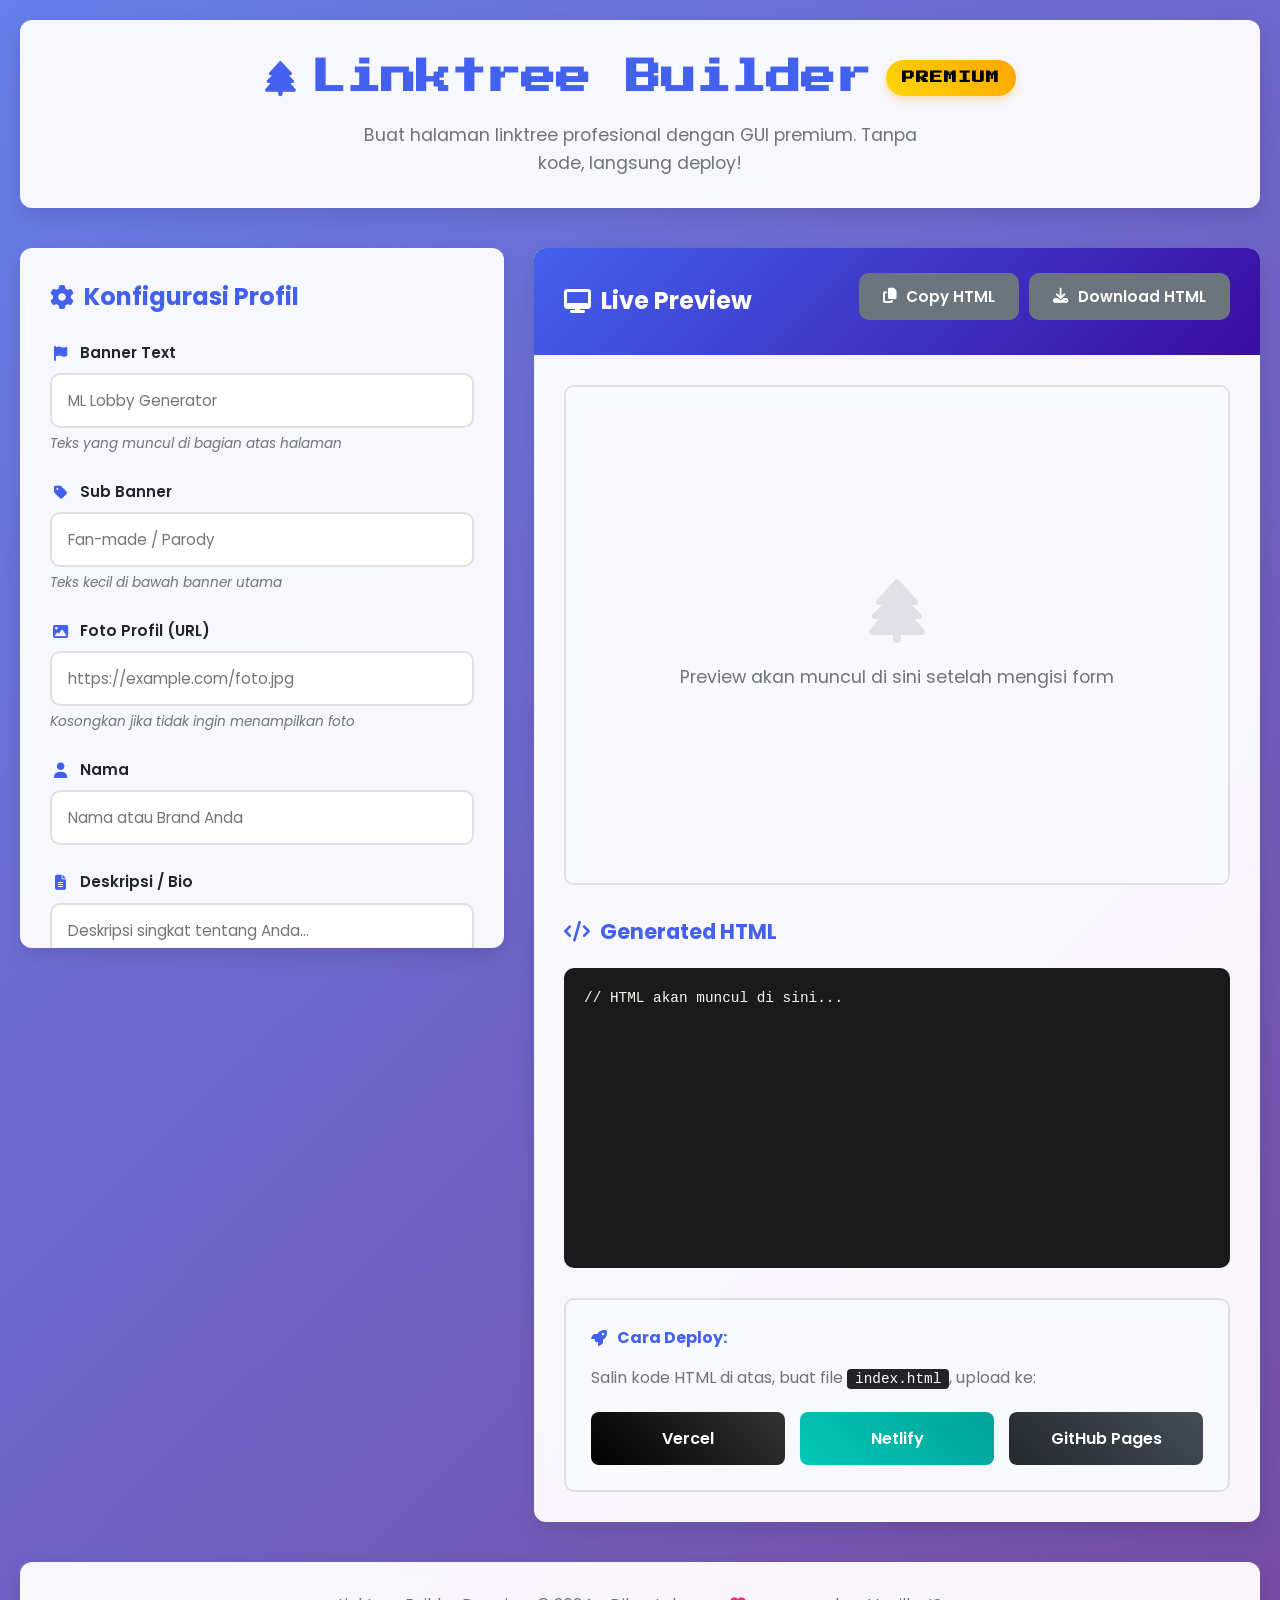
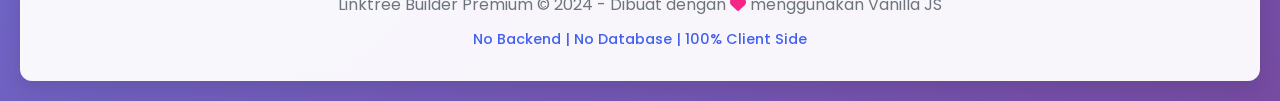
<file: index.html>
<!DOCTYPE html>
<html lang="id">
<head>
    <meta charset="UTF-8">
    <meta name="viewport" content="width=device-width, initial-scale=1.0">
    <title>Linktree Builder Premium</title>
    <!-- Google Fonts -->
    <link rel="preconnect" href="https://fonts.googleapis.com">
    <link rel="preconnect" href="https://fonts.gstatic.com" crossorigin>
    <link href="https://fonts.googleapis.com/css2?family=Poppins:wght@300;400;500;600;700&family=Press+Start+2P&display=swap" rel="stylesheet">
    <!-- Font Awesome -->
    <link rel="stylesheet" href="https://cdnjs.cloudflare.com/ajax/libs/font-awesome/6.5.1/css/all.min.css">
    <!-- Custom CSS -->
    <link rel="stylesheet" href="style.css">
    <link rel="icon" href="data:image/svg+xml,<svg xmlns=%22http://www.w3.org/2000/svg%22 viewBox=%220 0 100 100%22><text y=%22.9em%22 font-size=%2290%22>🌐</text></svg>">
</head>
<body>
    <div class="container">
        <!-- Header -->
        <header class="header">
            <h1><i class="fas fa-tree"></i> Linktree Builder <span class="premium-badge">PREMIUM</span></h1>
            <p class="subtitle">Buat halaman linktree profesional dengan GUI premium. Tanpa kode, langsung deploy!</p>
        </header>

        <!-- Main App Container -->
        <main class="app-container">
            <!-- Sidebar Form -->
            <div class="sidebar">
                <section class="form-section">
                    <h2><i class="fas fa-cog"></i> Konfigurasi Profil</h2>
                    
                    <!-- Banner Text -->
                    <div class="form-group">
                        <label for="bannerText"><i class="fas fa-flag"></i> Banner Text</label>
                        <input type="text" id="bannerText" placeholder="ML Lobby Generator" autocomplete="off">
                        <small class="input-hint">Teks yang muncul di bagian atas halaman</small>
                    </div>

                    <!-- Sub Banner -->
                    <div class="form-group">
                        <label for="subBanner"><i class="fas fa-tag"></i> Sub Banner</label>
                        <input type="text" id="subBanner" placeholder="Fan-made / Parody" autocomplete="off">
                        <small class="input-hint">Teks kecil di bawah banner utama</small>
                    </div>

                    <!-- Profile Image -->
                    <div class="form-group">
                        <label for="img"><i class="fas fa-image"></i> Foto Profil (URL)</label>
                        <input type="text" id="img" placeholder="https://example.com/foto.jpg" autocomplete="off">
                        <small class="input-hint">Kosongkan jika tidak ingin menampilkan foto</small>
                    </div>

                    <!-- Name -->
                    <div class="form-group">
                        <label for="nama"><i class="fas fa-user"></i> Nama</label>
                        <input type="text" id="nama" placeholder="Nama atau Brand Anda" autocomplete="off">
                    </div>

                    <!-- Bio -->
                    <div class="form-group">
                        <label for="deskripsi"><i class="fas fa-file-alt"></i> Deskripsi / Bio</label>
                        <textarea id="deskripsi" placeholder="Deskripsi singkat tentang Anda..." rows="3" autocomplete="off"></textarea>
                    </div>

                    <!-- Ticker / Waktu (Versi Sederhana) -->
                    <div class="form-group">
                        <label><i class="fas fa-clock"></i> Ticker / Waktu</label>
                        
                        <div class="simple-ticker-options">
                            <label class="simple-ticker-option">
                                <input type="radio" name="tickerType" value="static" checked>
                                <div class="ticker-option-content">
                                    <i class="fas fa-font"></i>
                                    <span>Static Text</span>
                                </div>
                            </label>
                            
                            <label class="simple-ticker-option">
                                <input type="radio" name="tickerType" value="digital">
                                <div class="ticker-option-content">
                                    <i class="fas fa-clock"></i>
                                    <span>Jam Digital</span>
                                </div>
                            </label>
                            
                            <label class="simple-ticker-option">
                                <input type="radio" name="tickerType" value="none">
                                <div class="ticker-option-content">
                                    <i class="fas fa-times"></i>
                                    <span>Tidak Ada</span>
                                </div>
                            </label>
                        </div>
                        
                        <div id="static-ticker-container" class="ticker-input-container active">
                            <input type="text" id="tickerText" placeholder="2 | : 13 : 22" autocomplete="off">
                            <small class="input-hint">Format bebas, contoh: 2 | : 13 : 22</small>
                        </div>
                        
                        <div id="digital-ticker-container" class="ticker-input-container">
                            <div class="timezone-select">
                                <label>Zona Waktu:</label>
                                <select id="timezone">
                                    <option value="local">Local Time (Browser)</option>
                                    <option value="Asia/Jakarta">WIB (Jakarta)</option>
                                    <option value="Asia/Makassar">WITA (Makassar)</option>
                                    <option value="Asia/Jayapura">WIT (Jayapura)</option>
                                </select>
                            </div>
                        </div>
                    </div>

                    <!-- Important Notice Box -->
                    <div class="form-group">
                        <label><i class="fas fa-exclamation-triangle"></i> Informasi Penting</label>
                        <div class="dynamic-container" id="notice-container">
                            <!-- Dynamic content will be added here -->
                        </div>
                        <button type="button" id="add-notice" class="btn-secondary">
                            <i class="fas fa-plus"></i> Tambah Informasi
                        </button>
                        <small class="input-hint">Informasi penting dalam box (contoh: Website GRATIS 100%)</small>
                    </div>

                    <!-- Social Media with Checkbox (Improved) -->
                    <div class="form-group">
                        <label><i class="fas fa-check-square"></i> Media Sosial (dengan Checkbox)</label>
                        <div class="dynamic-container" id="medsos-checkbox-container">
                            <!-- Dynamic content will be added here -->
                        </div>
                        <button type="button" id="add-medsos-checkbox" class="btn-secondary">
                            <i class="fas fa-plus"></i> Tambah Media Sosial dengan Checkbox
                        </button>
                        <small class="input-hint">Media sosial dengan checkbox yang stylish</small>
                    </div>

                    <!-- Regular Social Media -->
                    <div class="form-group">
                        <label><i class="fas fa-hashtag"></i> Media Sosial (Biasa)</label>
                        <div class="dynamic-container" id="medsos-container">
                            <!-- Dynamic content will be added here -->
                        </div>
                        <button type="button" id="add-medsos" class="btn-secondary">
                            <i class="fas fa-plus"></i> Tambah Media Sosial
                        </button>
                    </div>

                    <!-- Custom Links -->
                    <div class="form-group">
                        <label><i class="fas fa-link"></i> Custom Links</label>
                        <div class="dynamic-container" id="links-container">
                            <!-- Dynamic content will be added here -->
                        </div>
                        <button type="button" id="add-link" class="btn-secondary">
                            <i class="fas fa-plus"></i> Tambah Link
                        </button>
                    </div>

                    <!-- Footer Text -->
                    <div class="form-group">
                        <label for="footer"><i class="fas fa-copyright"></i> Footer Text</label>
                        <input type="text" id="footer" placeholder="© 2024 Your Brand" autocomplete="off">
                    </div>

                    <!-- Template Selector -->
                    <div class="form-group">
                        <label><i class="fas fa-palette"></i> Template Style</label>
                        <div class="template-selector" id="template-selector">
                            <div class="template-option active" data-template="1">
                                <div class="template-preview pixel"></div>
                                <span>Pixel Modern</span>
                            </div>
                            <div class="template-option" data-template="2">
                                <div class="template-preview minimal"></div>
                                <span>Minimal Clean</span>
                            </div>
                            <div class="template-option" data-template="3">
                                <div class="template-preview neon"></div>
                                <span>Cyber Neon</span>
                            </div>
                        </div>
                        <input type="hidden" id="template" value="1">
                    </div>

                    <!-- Action Buttons -->
                    <div class="form-actions">
                        <button id="preview-btn" class="btn-primary">
                            <i class="fas fa-eye"></i> Preview & Generate HTML
                        </button>
                        <button id="reset-btn" class="btn-secondary">
                            <i class="fas fa-redo"></i> Reset Form
                        </button>
                    </div>
                </section>

                <!-- Instructions -->
                <aside class="instructions">
                    <h3><i class="fas fa-lightbulb"></i> Cara Menggunakan:</h3>
                    <ol>
                        <li>Isi semua field di atas</li>
                        <li>Klik "Preview & Generate HTML"</li>
                        <li>Salin atau download HTML</li>
                        <li>Upload ke Vercel/Netlify sebagai static site</li>
                    </ol>
                </aside>
            </div>

            <!-- Preview Section -->
            <div class="preview-section">
                <div class="preview-header">
                    <h2><i class="fas fa-desktop"></i> Live Preview</h2>
                    <div class="preview-actions">
                        <button id="copy-btn" class="btn-success" disabled>
                            <i class="fas fa-copy"></i> Copy HTML
                        </button>
                        <button id="download-btn" class="btn-success" disabled>
                            <i class="fas fa-download"></i> Download HTML
                        </button>
                    </div>
                </div>

                <!-- Preview Container -->
                <div class="preview-container">
                    <div class="iframe-container">
                        <div class="iframe-placeholder" id="iframe-placeholder">
                            <i class="fas fa-tree"></i>
                            <p>Preview akan muncul di sini setelah mengisi form</p>
                        </div>
                        <iframe id="preview-frame" title="Live Preview" srcdoc=""></iframe>
                    </div>

                    <!-- Output Section -->
                    <div class="output-section">
                        <h3><i class="fas fa-code"></i> Generated HTML</h3>
                        <div class="code-container">
                            <pre id="html-output">// HTML akan muncul di sini...</pre>
                            <div class="copy-overlay" id="copy-overlay">
                                <i class="fas fa-check"></i> Copied!
                            </div>
                        </div>
                        
                        <!-- Deploy Info -->
                        <div class="deploy-info">
                            <h4><i class="fas fa-rocket"></i> Cara Deploy:</h4>
                            <p>Salin kode HTML di atas, buat file <code>index.html</code>, upload ke:</p>
                            <div class="deploy-buttons">
                                <a href="https://vercel.com" target="_blank" rel="noopener noreferrer" class="deploy-btn vercel">Vercel</a>
                                <a href="https://netlify.com" target="_blank" rel="noopener noreferrer" class="deploy-btn netlify">Netlify</a>
                                <a href="https://github.com" target="_blank" rel="noopener noreferrer" class="deploy-btn github">GitHub Pages</a>
                            </div>
                        </div>
                    </div>
                </div>
            </div>
        </main>

        <!-- Footer -->
        <footer class="footer">
            <p>Linktree Builder Premium &copy; 2024 - Dibuat dengan <i class="fas fa-heart"></i> menggunakan Vanilla JS</p>
            <p class="footer-note">No Backend | No Database | 100% Client Side</p>
        </footer>
    </div>

    <!-- JavaScript -->
    <script src="main.js"></script>
</body>
</html>
</file>
<file: style.css>
/* Reset & Base Styles */
* {
    margin: 0;
    padding: 0;
    box-sizing: border-box;
}

:root {
    --primary-color: #4361ee;
    --secondary-color: #3a0ca3;
    --accent-color: #f72585;
    --success-color: #4cc9f0;
    --light-color: #f8f9fa;
    --dark-color: #212529;
    --gray-color: #6c757d;
    --border-radius: 12px;
    --box-shadow: 0 8px 20px rgba(0, 0, 0, 0.1);
    --transition: all 0.3s ease;
}

body {
    font-family: 'Poppins', sans-serif;
    background: linear-gradient(135deg, #667eea 0%, #764ba2 100%);
    color: var(--dark-color);
    line-height: 1.6;
    min-height: 100vh;
    padding: 20px;
}

.container {
    max-width: 1400px;
    margin: 0 auto;
}

/* Header */
.header {
    text-align: center;
    margin-bottom: 40px;
    padding: 30px;
    background: rgba(255, 255, 255, 0.95);
    border-radius: var(--border-radius);
    box-shadow: var(--box-shadow);
    backdrop-filter: blur(10px);
}

.header h1 {
    font-family: 'Press Start 2P', cursive;
    color: var(--primary-color);
    margin-bottom: 15px;
    font-size: 2.2rem;
    display: flex;
    align-items: center;
    justify-content: center;
    gap: 15px;
}

.premium-badge {
    background: linear-gradient(45deg, #FFD700, #FFA500);
    color: #000;
    padding: 8px 16px;
    border-radius: 50px;
    font-size: 0.8rem;
    font-weight: 700;
    letter-spacing: 1px;
    text-transform: uppercase;
    box-shadow: 0 4px 8px rgba(255, 165, 0, 0.3);
}

.subtitle {
    color: var(--gray-color);
    font-size: 1.1rem;
    max-width: 600px;
    margin: 0 auto;
}

/* Main App Container */
.app-container {
    display: grid;
    grid-template-columns: 1fr 1.5fr;
    gap: 30px;
    margin-bottom: 40px;
}

@media (max-width: 1024px) {
    .app-container {
        grid-template-columns: 1fr;
    }
}

/* Sidebar */
.sidebar {
    background: rgba(255, 255, 255, 0.95);
    border-radius: var(--border-radius);
    padding: 30px;
    box-shadow: var(--box-shadow);
    backdrop-filter: blur(10px);
    max-height: calc(100vh - 200px);
    overflow-y: auto;
    position: sticky;
    top: 20px;
}

.sidebar::-webkit-scrollbar {
    width: 6px;
}

.sidebar::-webkit-scrollbar-track {
    background: #f1f1f1;
    border-radius: 10px;
}

.sidebar::-webkit-scrollbar-thumb {
    background: var(--primary-color);
    border-radius: 10px;
}

/* Form Sections */
.form-section h2 {
    color: var(--primary-color);
    margin-bottom: 25px;
    font-size: 1.5rem;
    display: flex;
    align-items: center;
    gap: 10px;
}

.form-group {
    margin-bottom: 25px;
}

.form-group label {
    display: flex;
    align-items: center;
    gap: 10px;
    font-weight: 600;
    color: var(--dark-color);
    margin-bottom: 8px;
    font-size: 0.95rem;
}

.form-group i {
    color: var(--primary-color);
    width: 20px;
    text-align: center;
}

input[type="text"],
input[type="url"],
textarea,
select {
    width: 100%;
    padding: 14px 16px;
    border: 2px solid #e0e0e0;
    border-radius: 10px;
    font-family: 'Poppins', sans-serif;
    font-size: 0.95rem;
    transition: var(--transition);
    background: white;
}

input[type="text"]:focus,
input[type="url"]:focus,
textarea:focus,
select:focus {
    outline: none;
    border-color: var(--primary-color);
    box-shadow: 0 0 0 3px rgba(67, 97, 238, 0.1);
}

.input-hint {
    display: block;
    margin-top: 5px;
    color: var(--gray-color);
    font-size: 0.85rem;
    font-style: italic;
}

/* Simple Ticker Options */
.simple-ticker-options {
    display: grid;
    grid-template-columns: repeat(3, 1fr);
    gap: 10px;
    margin-bottom: 15px;
}

.simple-ticker-option {
    position: relative;
    cursor: pointer;
}

.simple-ticker-option input[type="radio"] {
    position: absolute;
    opacity: 0;
    width: 0;
    height: 0;
}

.ticker-option-content {
    background: white;
    border: 2px solid #e0e0e0;
    border-radius: 10px;
    padding: 15px;
    text-align: center;
    transition: var(--transition);
    display: flex;
    flex-direction: column;
    align-items: center;
    gap: 8px;
}

.ticker-option-content i {
    font-size: 1.2rem;
    color: var(--gray-color);
}

.simple-ticker-option input[type="radio"]:checked + .ticker-option-content {
    border-color: var(--primary-color);
    background: rgba(67, 97, 238, 0.05);
    color: var(--primary-color);
}

.simple-ticker-option input[type="radio"]:checked + .ticker-option-content i {
    color: var(--primary-color);
}

.ticker-input-container {
    display: none;
    animation: fadeIn 0.3s ease;
}

.ticker-input-container.active {
    display: block;
}

@keyframes fadeIn {
    from {
        opacity: 0;
        transform: translateY(-10px);
    }
    to {
        opacity: 1;
        transform: translateY(0);
    }
}

.timezone-select {
    margin-top: 15px;
}

.timezone-select label {
    display: block;
    margin-bottom: 8px;
    font-weight: 500;
}

/* Dynamic Containers */
.dynamic-container {
    background: #f8f9fa;
    border-radius: 8px;
    padding: 15px;
    margin-bottom: 10px;
    border: 1px dashed #dee2e6;
}

.dynamic-item {
    background: white;
    border-radius: 8px;
    padding: 15px;
    margin-bottom: 10px;
    border: 1px solid #e0e0e0;
    position: relative;
}

.dynamic-item:last-child {
    margin-bottom: 0;
}

.dynamic-item-header {
    display: flex;
    justify-content: space-between;
    align-items: center;
    margin-bottom: 10px;
}

.dynamic-item-title {
    font-weight: 600;
    color: var(--primary-color);
    font-size: 0.9rem;
}

.remove-btn {
    background: var(--accent-color);
    color: white;
    border: none;
    width: 28px;
    height: 28px;
    border-radius: 50%;
    cursor: pointer;
    display: flex;
    align-items: center;
    justify-content: center;
    transition: var(--transition);
    font-size: 0.8rem;
}

.remove-btn:hover {
    background: #d63384;
    transform: rotate(90deg);
}

.dynamic-item-content {
    display: grid;
    gap: 10px;
}

/* Stylish Checkbox for Social Media */
.stylish-checkbox {
    display: flex;
    align-items: center;
    gap: 10px;
    margin: 10px 0;
}

.stylish-checkbox input[type="checkbox"] {
    display: none;
}

.stylish-checkbox .checkbox-label {
    display: flex;
    align-items: center;
    gap: 10px;
    cursor: pointer;
    padding: 10px 15px;
    background: white;
    border: 2px solid #e0e0e0;
    border-radius: 10px;
    transition: var(--transition);
    width: 100%;
}

.stylish-checkbox .checkbox-label:hover {
    border-color: var(--primary-color);
    transform: translateY(-2px);
    box-shadow: 0 4px 12px rgba(0, 0, 0, 0.1);
}

.stylish-checkbox .checkbox-custom {
    width: 22px;
    height: 22px;
    border: 2px solid var(--primary-color);
    border-radius: 6px;
    display: flex;
    align-items: center;
    justify-content: center;
    transition: var(--transition);
    position: relative;
}

.stylish-checkbox .checkbox-custom::after {
    content: '';
    position: absolute;
    width: 12px;
    height: 12px;
    background: var(--primary-color);
    border-radius: 3px;
    opacity: 0;
    transform: scale(0);
    transition: var(--transition);
}

.stylish-checkbox input[type="checkbox"]:checked + .checkbox-label .checkbox-custom::after {
    opacity: 1;
    transform: scale(1);
}

.stylish-checkbox input[type="checkbox"]:checked + .checkbox-label {
    background: rgba(67, 97, 238, 0.05);
    border-color: var(--primary-color);
}

/* Template Selector */
.template-selector {
    display: grid;
    grid-template-columns: repeat(3, 1fr);
    gap: 15px;
    margin-top: 10px;
}

.template-option {
    background: white;
    border: 2px solid #e0e0e0;
    border-radius: 10px;
    padding: 15px;
    text-align: center;
    cursor: pointer;
    transition: var(--transition);
}

.template-option:hover {
    border-color: var(--primary-color);
    transform: translateY(-2px);
}

.template-option.active {
    border-color: var(--primary-color);
    background: rgba(67, 97, 238, 0.05);
    box-shadow: 0 4px 12px rgba(67, 97, 238, 0.15);
}

.template-preview {
    width: 60px;
    height: 60px;
    border-radius: 8px;
    margin: 0 auto 10px;
    border: 2px solid #e0e0e0;
}

.template-preview.pixel {
    background: linear-gradient(45deg, #4361ee, #3a0ca3);
}

.template-preview.minimal {
    background: linear-gradient(45deg, #ffffff, #f8f9fa);
    border: 2px solid #4361ee;
}

.template-preview.neon {
    background: linear-gradient(45deg, #f72585, #4cc9f0);
}

.template-option span {
    display: block;
    font-weight: 500;
    color: var(--dark-color);
    margin-top: 5px;
}

/* Buttons */
.btn-primary,
.btn-secondary,
.btn-success {
    padding: 14px 24px;
    border: none;
    border-radius: 10px;
    font-family: 'Poppins', sans-serif;
    font-weight: 600;
    font-size: 0.95rem;
    cursor: pointer;
    transition: var(--transition);
    display: flex;
    align-items: center;
    justify-content: center;
    gap: 10px;
    width: 100%;
    margin-bottom: 10px;
}

.btn-primary {
    background: linear-gradient(45deg, var(--primary-color), var(--secondary-color));
    color: white;
    box-shadow: 0 4px 12px rgba(67, 97, 238, 0.3);
}

.btn-primary:hover {
    transform: translateY(-2px);
    box-shadow: 0 6px 16px rgba(67, 97, 238, 0.4);
}

.btn-secondary {
    background: white;
    color: var(--primary-color);
    border: 2px solid var(--primary-color);
}

.btn-secondary:hover {
    background: rgba(67, 97, 238, 0.05);
    transform: translateY(-2px);
}

.btn-success {
    background: linear-gradient(45deg, #28a745, #20c997);
    color: white;
    box-shadow: 0 4px 12px rgba(40, 167, 69, 0.3);
}

.btn-success:hover {
    transform: translateY(-2px);
    box-shadow: 0 6px 16px rgba(40, 167, 69, 0.4);
}

.btn-success:disabled {
    background: #6c757d;
    cursor: not-allowed;
    transform: none;
    box-shadow: none;
}

.form-actions {
    margin-top: 30px;
}

/* Instructions */
.instructions {
    background: linear-gradient(135deg, #4361ee, #3a0ca3);
    color: white;
    padding: 25px;
    border-radius: var(--border-radius);
    margin-top: 40px;
}

.instructions h3 {
    color: white;
    margin-bottom: 15px;
    font-size: 1.2rem;
    display: flex;
    align-items: center;
    gap: 10px;
}

.instructions ol {
    padding-left: 20px;
}

.instructions li {
    margin-bottom: 10px;
    padding-left: 5px;
}

/* Preview Section */
.preview-section {
    background: rgba(255, 255, 255, 0.95);
    border-radius: var(--border-radius);
    box-shadow: var(--box-shadow);
    backdrop-filter: blur(10px);
    overflow: hidden;
}

.preview-header {
    background: linear-gradient(135deg, var(--primary-color), var(--secondary-color));
    color: white;
    padding: 25px 30px;
    display: flex;
    justify-content: space-between;
    align-items: center;
}

.preview-header h2 {
    display: flex;
    align-items: center;
    gap: 10px;
    font-size: 1.5rem;
}

.preview-actions {
    display: flex;
    gap: 10px;
}

.preview-actions button {
    width: auto;
    padding: 12px 24px;
}

/* Preview Container */
.preview-container {
    padding: 30px;
}

.iframe-container {
    position: relative;
    height: 500px;
    border: 2px solid #e0e0e0;
    border-radius: 10px;
    overflow: hidden;
    margin-bottom: 30px;
    background: white;
}

.iframe-placeholder {
    position: absolute;
    top: 0;
    left: 0;
    width: 100%;
    height: 100%;
    display: flex;
    flex-direction: column;
    align-items: center;
    justify-content: center;
    background: #f8f9fa;
    color: var(--gray-color);
    z-index: 1;
}

.iframe-placeholder i {
    font-size: 4rem;
    color: #dee2e6;
    margin-bottom: 20px;
}

.iframe-placeholder p {
    font-size: 1.1rem;
    color: var(--gray-color);
}

#preview-frame {
    width: 100%;
    height: 100%;
    border: none;
    background: white;
}

/* Output Section */
.output-section h3 {
    color: var(--primary-color);
    margin-bottom: 20px;
    font-size: 1.3rem;
    display: flex;
    align-items: center;
    gap: 10px;
}

.code-container {
    position: relative;
    background: #1a1a1a;
    border-radius: 10px;
    padding: 20px;
    margin-bottom: 30px;
    overflow-x: auto;
    min-height: 300px;
}

#html-output {
    color: #f8f8f2;
    font-family: 'Courier New', monospace;
    font-size: 0.9rem;
    line-height: 1.5;
    white-space: pre-wrap;
    word-wrap: break-word;
}

.copy-overlay {
    position: absolute;
    top: 0;
    left: 0;
    width: 100%;
    height: 100%;
    background: rgba(67, 97, 238, 0.95);
    color: white;
    display: flex;
    align-items: center;
    justify-content: center;
    font-size: 1.5rem;
    border-radius: 10px;
    opacity: 0;
    visibility: hidden;
    transition: var(--transition);
}

.copy-overlay.show {
    opacity: 1;
    visibility: visible;
}

.copy-overlay i {
    margin-right: 10px;
}

/* Deploy Info */
.deploy-info {
    background: #f8f9fa;
    border-radius: 10px;
    padding: 25px;
    border: 2px solid #e0e0e0;
}

.deploy-info h4 {
    color: var(--primary-color);
    margin-bottom: 15px;
    display: flex;
    align-items: center;
    gap: 10px;
}

.deploy-info p {
    margin-bottom: 20px;
    color: var(--gray-color);
}

.deploy-info code {
    background: var(--dark-color);
    color: white;
    padding: 2px 8px;
    border-radius: 4px;
    font-family: 'Courier New', monospace;
    font-size: 0.9rem;
}

.deploy-buttons {
    display: grid;
    grid-template-columns: repeat(3, 1fr);
    gap: 15px;
}

.deploy-btn {
    padding: 14px 20px;
    border-radius: 8px;
    text-align: center;
    text-decoration: none;
    font-weight: 600;
    color: white;
    transition: var(--transition);
    display: flex;
    align-items: center;
    justify-content: center;
    gap: 8px;
}

.deploy-btn:hover {
    transform: translateY(-2px);
    box-shadow: 0 4px 12px rgba(0, 0, 0, 0.2);
}

.deploy-btn.vercel {
    background: linear-gradient(45deg, #000000, #333333);
}

.deploy-btn.netlify {
    background: linear-gradient(45deg, #00c7b7, #00a398);
}

.deploy-btn.github {
    background: linear-gradient(45deg, #24292e, #444d56);
}

/* Footer */
.footer {
    text-align: center;
    padding: 30px;
    background: rgba(255, 255, 255, 0.95);
    border-radius: var(--border-radius);
    box-shadow: var(--box-shadow);
    backdrop-filter: blur(10px);
    color: var(--gray-color);
}

.footer i.fa-heart {
    color: var(--accent-color);
}

.footer-note {
    font-size: 0.9rem;
    margin-top: 10px;
    color: var(--primary-color);
    font-weight: 500;
}

/* Responsive Design */
@media (max-width: 768px) {
    body {
        padding: 10px;
    }
    
    .header h1 {
        font-size: 1.5rem;
        flex-direction: column;
        gap: 10px;
    }
    
    .app-container {
        gap: 20px;
    }
    
    .sidebar,
    .preview-section {
        padding: 20px;
    }
    
    .simple-ticker-options {
        grid-template-columns: 1fr;
    }
    
    .template-selector {
        grid-template-columns: 1fr;
    }
    
    .preview-actions {
        flex-direction: column;
        width: 100%;
    }
    
    .deploy-buttons {
        grid-template-columns: 1fr;
    }
    
    .iframe-container {
        height: 400px;
    }
}
</file>
